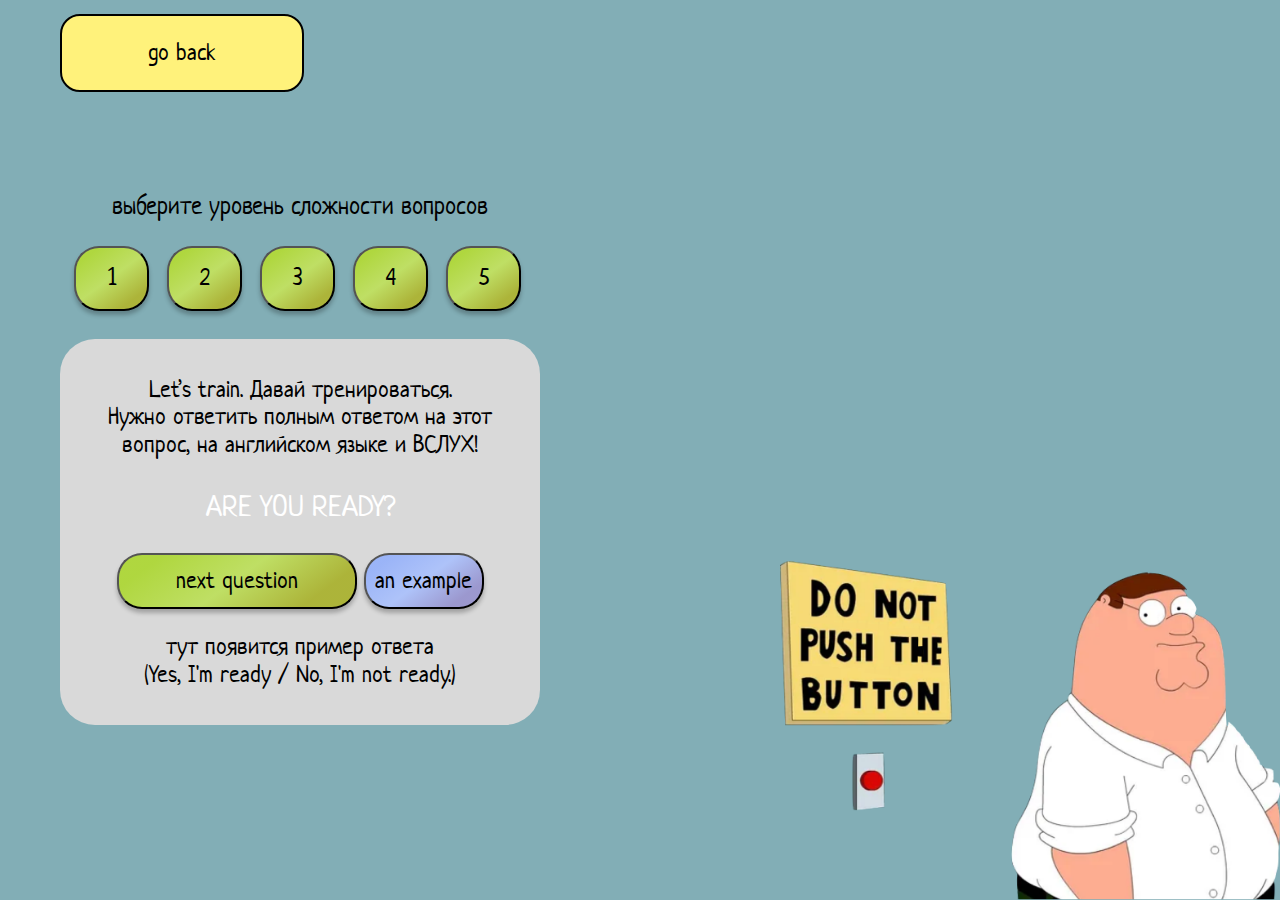
<file: Game1/index.html>
<!DOCTYPE html>
<html lang="en">

<head>
    <link rel="stylesheet" href="./styles/style.css">
    <!-- подключили стили  -->
    <meta charset="UTF-8">
    <meta http-equiv="X-UA-Compatible" content="IE=edge">
    <meta name="viewport" content="width=device-width, initial-scale=1.0">
    <title>game</title>
    <!-- потом поменяем название игры cmd +/оставить коммент -->
</head>

<body class="body">
    <header>
        <button class="header__button">go back</button>
    </header>
    <main class="main">
        <div class="buttons-container">
            <h3>
                выберите уровень сложности вопросов
            </h3>
            <button class="level level_1"> 1 </button>
            <button class="level level_2"> 2 </button>
            <button class="level level_3"> 3 </button>
            <button class="level level_4"> 4 </button>
            <button class="level level_5"> 5 </button>
        </div>
        <div class="container">
            <p class="container__stroka">Let’s train. Давай тренироваться.<br> Нужно ответить полным ответом на этот
                вопрос, на английском языке и ВСЛУХ! </p>
            <p class="container__question"> ARE YOU READY? 
            </p>
            <button class="container__next-question"> next question </button>
            <button class="container__example"> an example </button>
            <p> тут появится пример ответа <br> (Yes, I'm ready / No, I'm not ready.) </p>
        </div>

    </main>
    <footer></footer>
</body>

</html>
</file>
<file: Game1/styles/style.css>
@import url(https://fonts.googleapis.com/css?family=Neucha:regular);
@import url(../vendor/normalize.css);

.body {
    padding-left: 60px;
    background-color:#82AEB6 ;
    background-image: url(../images/Peter.png);
    background-position: bottom right;
    background-repeat: no-repeat;
    background-size: 500px;
    height: 100vh;
}
.header__button {
    width: 244px;
    height: 78px;
    background: #FFF27B;
    border: 2px solid #000000;
    border-radius: 20px;
    font-family: 'neucha';
    font-size: 24px;
    margin-top: 14px;
    /* cmd + shift + p вставка ссылки на гугл шрифт */
}
.buttons-container {
    margin: 100px 0px 28px 14px;
    width: 451px;
}
.level {
    width: 75px;
    height: 65px;
    left: 72px;
    top: 209px;
    background: linear-gradient(143.84deg, rgba(237, 193, 193, 0.008) 14.48%, rgba(254, 254, 254, 0.2) 49.03%, rgba(162, 40, 40, 0.2) 82.47%), #AFD73E;
    box-shadow: 0px 4px 4px rgba(0, 0, 0, 0.25);
    border-radius: 25px;
    font-family: 'neucha';
    font-size: 24px;
    margin-right: 14px;


}
.level_5 {
    margin-right: 0;
}

h3 {
    font-family: 'neucha';
    font-size: 25px;
    font-weight: normal;
    text-align: center;
}

.container {
padding: 13px 30px ;
box-sizing: border-box;
    width: 480px;
    background: #D9D9D9;
    border-radius: 35px;
    font-family: 'neucha';
    font-size: 24px;
    text-align: center;
    /* Show this to andrew - добавил шрифт ко всему контейнеру - можно удалить теперь у кнопок и код сократится! Молодец я!? =)*/
}

.container__next-question {
    width: 240px;
    height: 56px;
    left: 96px;
    top: 533px;
    background: linear-gradient(143.84deg, rgba(237, 193, 193, 0.008) 14.48%, rgba(254, 254, 254, 0.2) 49.03%, rgba(162, 40, 40, 0.2) 82.47%), #AFD73E;
    box-shadow: 0px 4px 4px rgba(0, 0, 0, 0.25);
    border-radius: 25px;
    font-family: 'neucha';
    font-size: 24px;

}

.container__example {
    width: 120px;
    height: 56px;
    left: 226px;
    top: 533px;
    background: linear-gradient(143.84deg, rgba(237, 193, 193, 0.008) 14.48%, rgba(254, 254, 254, 0.2) 49.03%, rgba(162, 40, 40, 0.2) 82.47%), #9AB4F8;
    box-shadow: 0px 4px 4px rgba(0, 0, 0, 0.25);
    border-radius: 25px;
    font-family: 'neucha';
    font-size: 24px;

}
.container__question {
    color: white;
    font-size: 30px;
}
.container__example-text {
    color: white;
}
</file>
